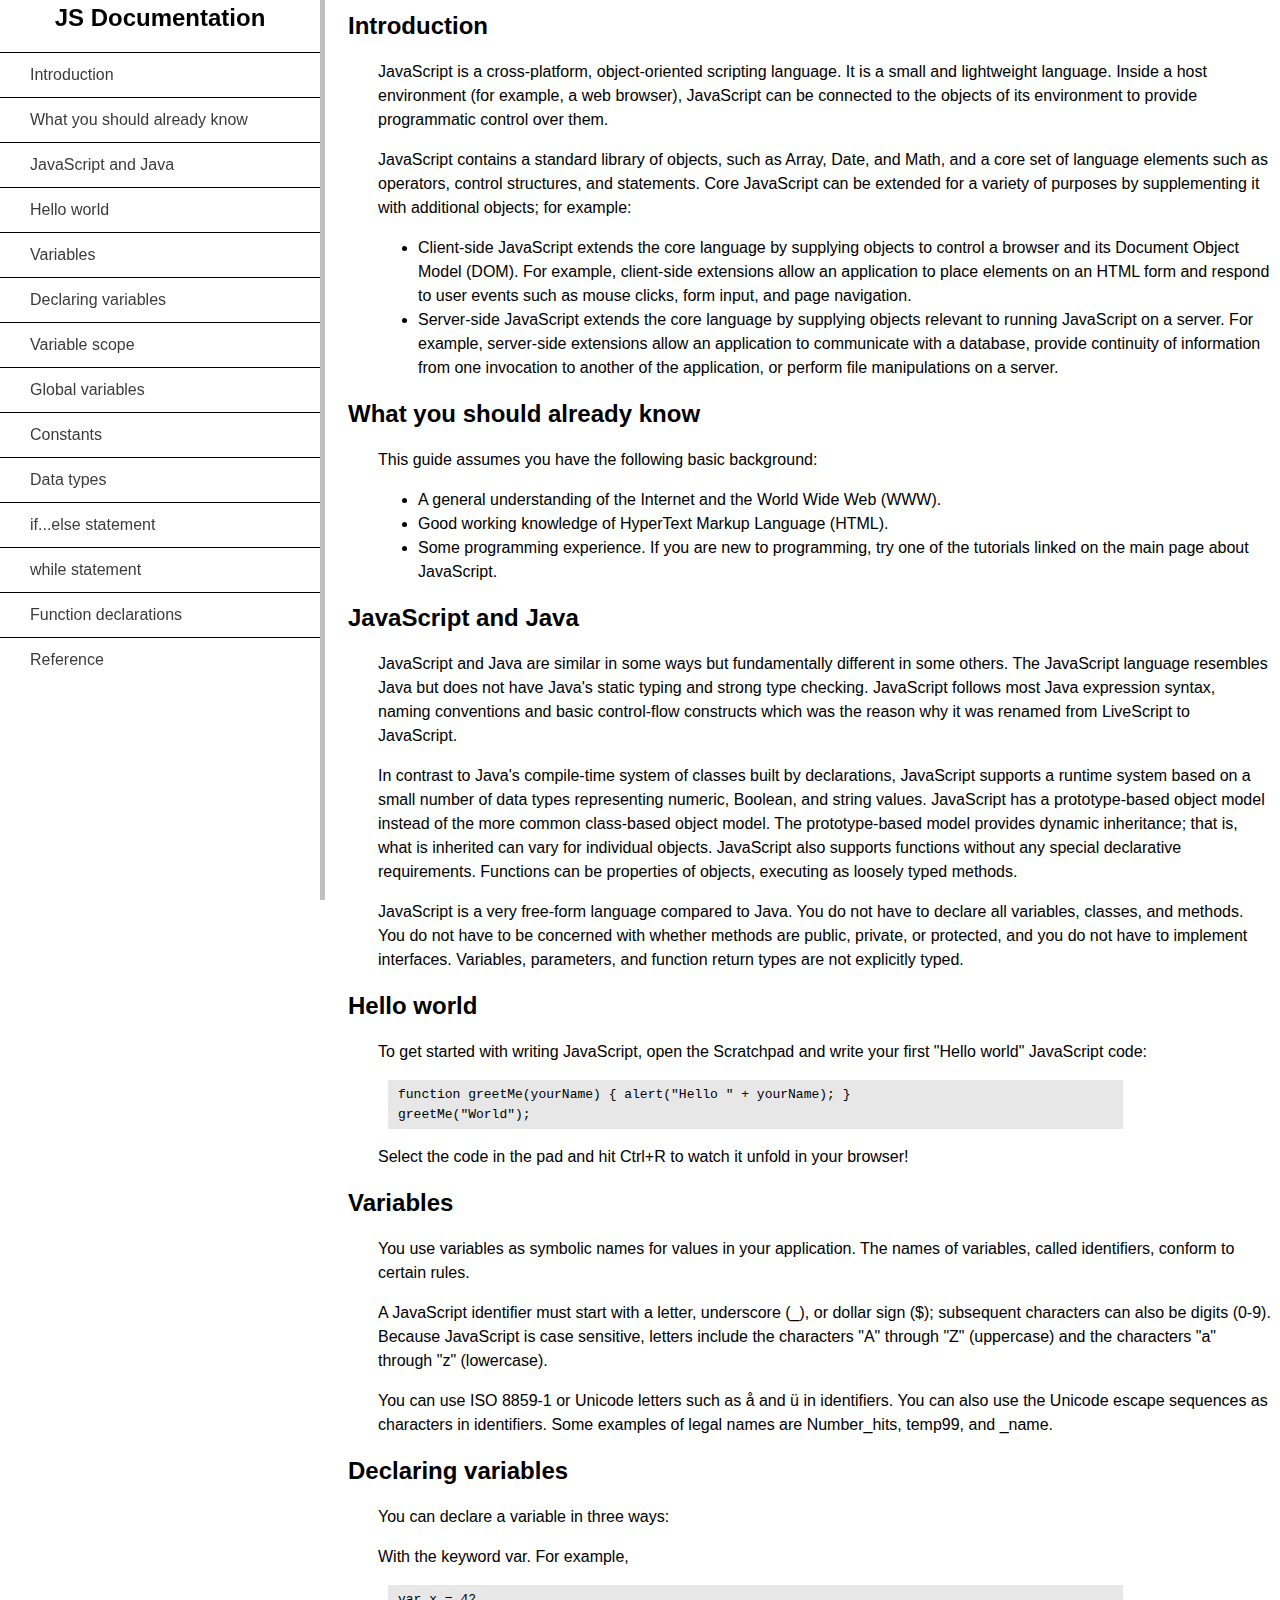
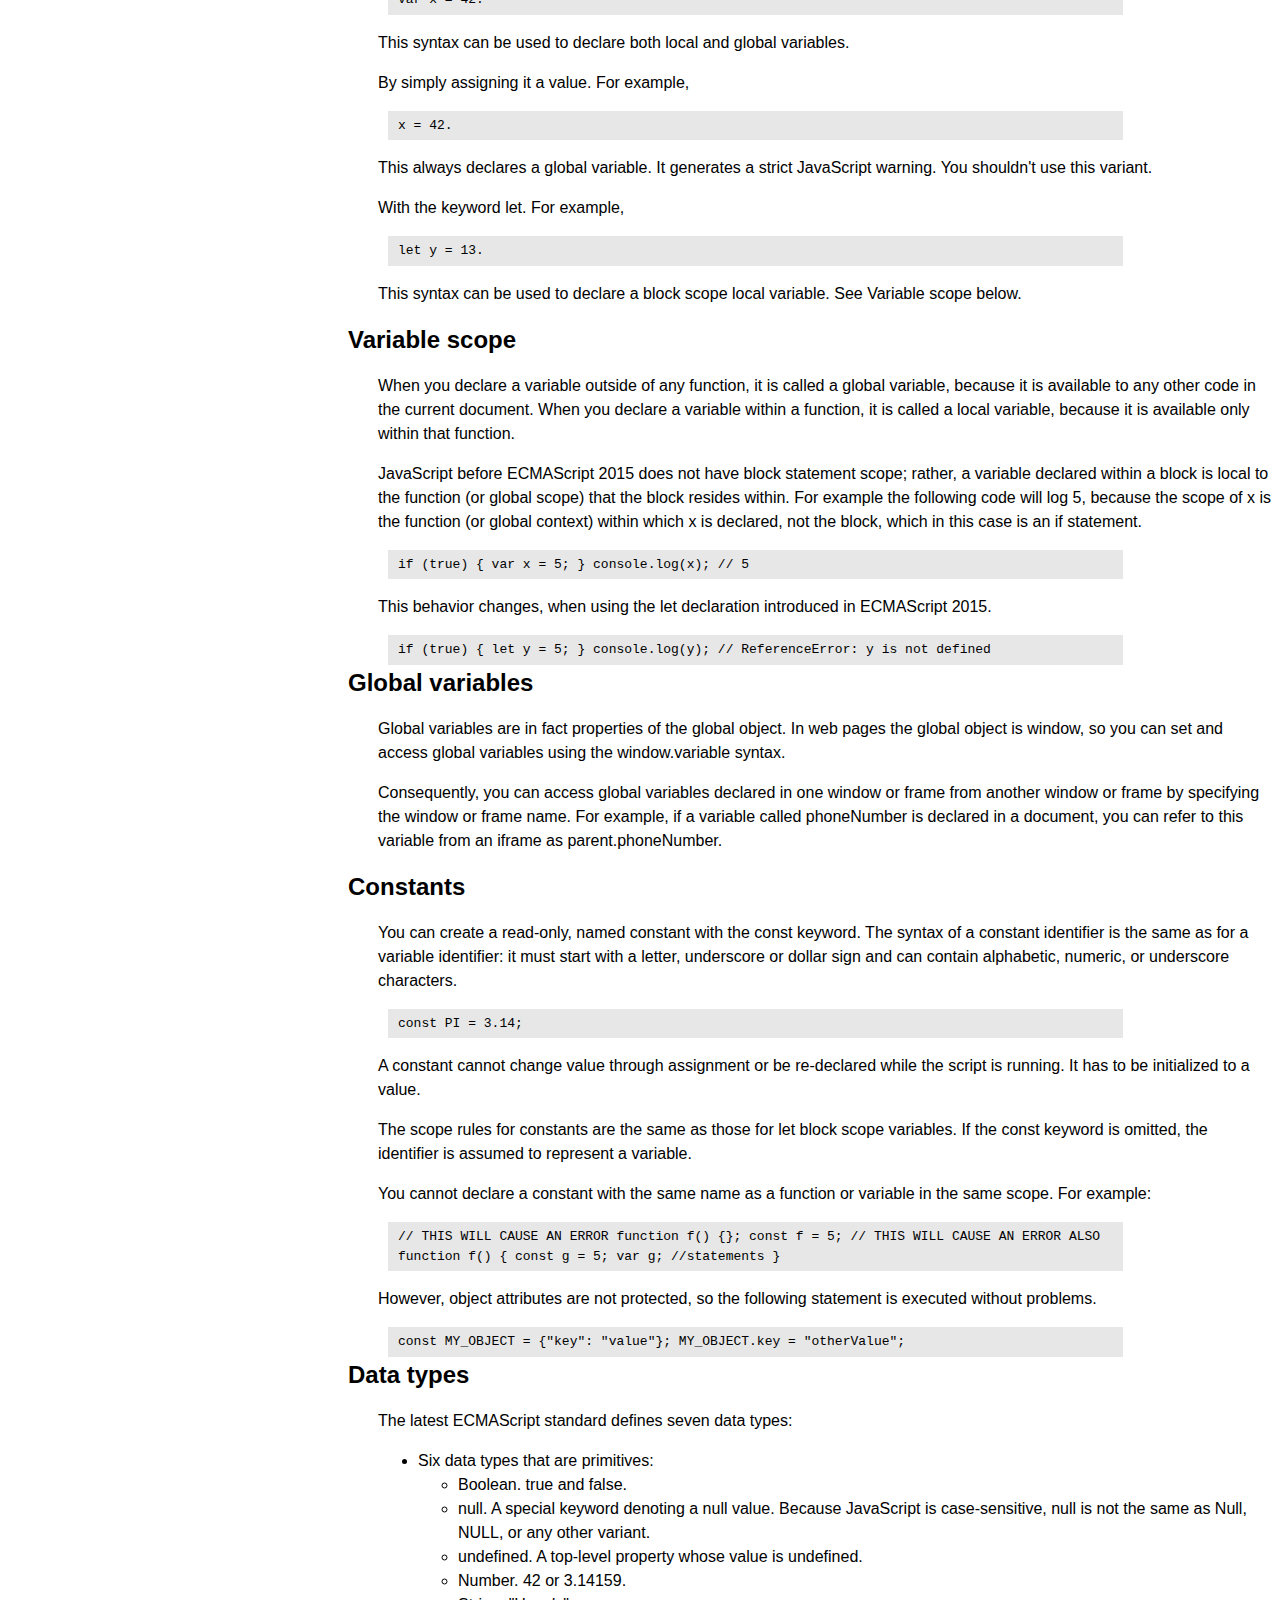
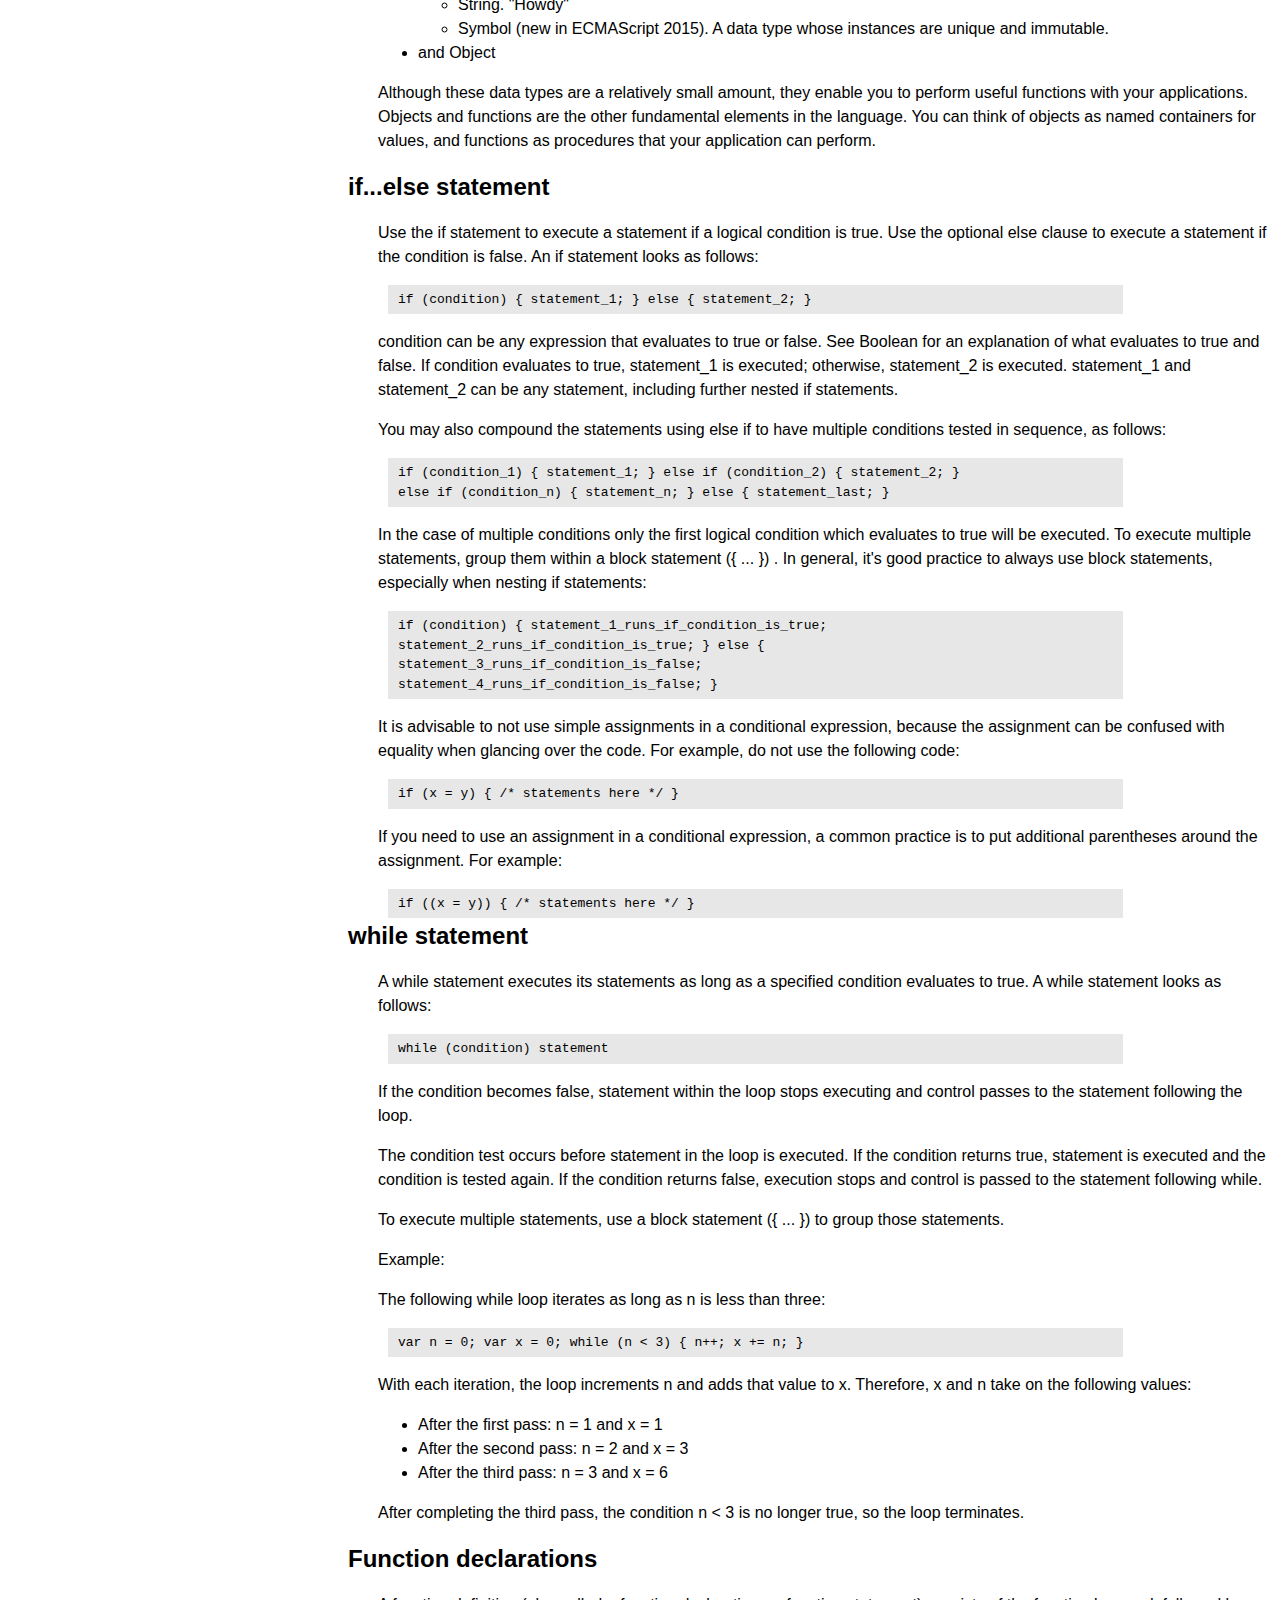
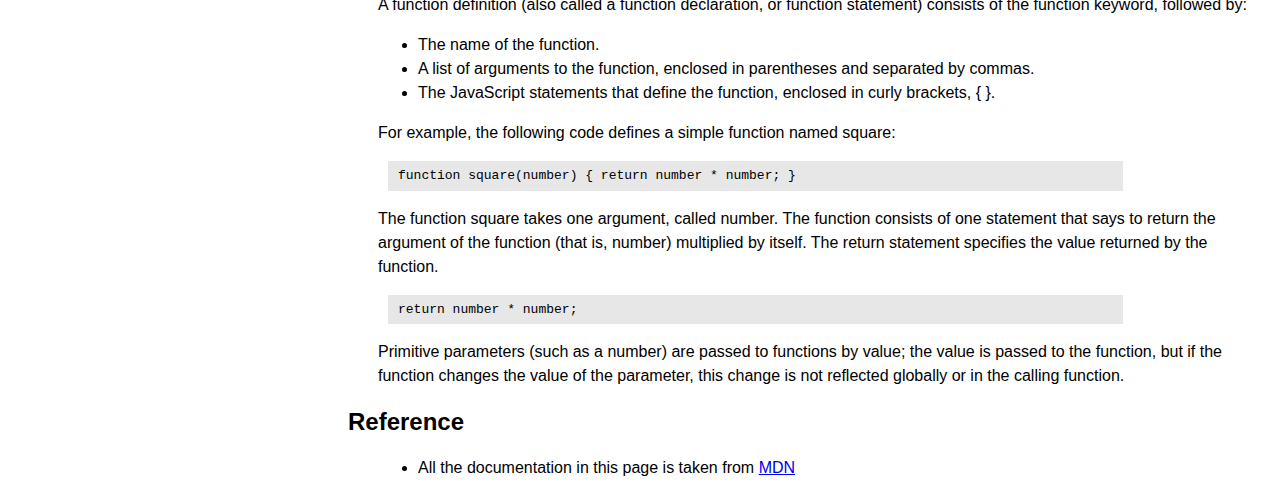
<file: index.html>
<!DOCTYPE html>
<html>
    <head>
        <link rel="stylesheet" href="style.css">
        <title>JS Documentation</title>
    </head>
    <body>
        <nav id="navbar">
            <header class="nav-header">JS Documentation</header>
            <ul>
                <li><a class="nav-link" href="#Introduction">Introduction</a></li>
                <li><a class="nav-link" href="#What_you_should_already_know">What you should already know</a></li>
                <li><a class="nav-link" href="#JavaScript_and_Java">JavaScript and Java</a></li>
                <li><a class="nav-link" href="#Hello_world">Hello world</a></li>
                <li><a class="nav-link" href="#Variables">Variables</a></li>
                <li><a class="nav-link" href="#Declaring_variables">Declaring variables</a></li>
                <li><a class="nav-link" href="#Variable_scope">Variable scope</a></li>
                <li><a class="nav-link" href="#Global_variables">Global variables</a></li>
                <li><a class="nav-link" href="#Constants">Constants</a></li>
                <li><a class="nav-link" href="#Data_types">Data types</a></li>
                <li><a class="nav-link" href="#if...else_statement">if...else statement</a></li>
                <li><a class="nav-link" href="#while_statement">while statement</a></li>
                <li><a class="nav-link" href="#Function_declarations">Function declarations</a></li>
                <li><a class="nav-link" href="#Reference">Reference</a></li>
            </ul>
        </nav>
        <main id="main-doc">
            <section id="Introduction" class="main-section">
                <header>Introduction</header>
                <article>
                    <p>JavaScript is a cross-platform, object-oriented scripting language. It is a small and lightweight language. Inside a host environment (for example, a web browser), JavaScript can be connected to the objects of its environment to provide programmatic control over them.</p>
                    <p>JavaScript contains a standard library of objects, such as Array, Date, and Math, and a core set of language elements such as operators, control structures, and statements. Core JavaScript can be extended for a variety of purposes by supplementing it with additional objects; for example:</p>
                    <ul>
                        <li>Client-side JavaScript extends the core language by supplying objects to control a browser and its Document Object Model (DOM). For example, client-side extensions allow an application to place elements on an HTML form and respond to user events such as mouse clicks, form input, and page navigation.</li>
                        <li>Server-side JavaScript extends the core language by supplying objects relevant to running JavaScript on a server. For example, server-side extensions allow an application to communicate with a database, provide continuity of information from one invocation to another of the application, or perform file manipulations on a server.</li>
                    </ul>
                </article>
            </section>
            <section id="What_you_should_already_know" class="main-section">
                <header>What you should already know</header>
                <article>
                    <p>This guide assumes you have the following basic background:</p>
                    <ul>
                        <li>A general understanding of the Internet and the World Wide Web (WWW).</li>
                        <li>Good working knowledge of HyperText Markup Language (HTML).</li>
                        <li>Some programming experience. If you are new to programming, try one of the tutorials linked on the main page about JavaScript.</li>
                    </ul>
                </article>
            </section>
            <section id="JavaScript_and_Java" class="main-section">
                <header>JavaScript and Java</header>
                <article>
                    <p>JavaScript and Java are similar in some ways but fundamentally different in some others. The JavaScript language resembles Java but does not have Java's static typing and strong type checking. JavaScript follows most Java expression syntax, naming conventions and basic control-flow constructs which was the reason why it was renamed from LiveScript to JavaScript.</p>
                    <p>In contrast to Java's compile-time system of classes built by declarations, JavaScript supports a runtime system based on a small number of data types representing numeric, Boolean, and string values. JavaScript has a prototype-based object model instead of the more common class-based object model. The prototype-based model provides dynamic inheritance; that is, what is inherited can vary for individual objects. JavaScript also supports functions without any special declarative requirements. Functions can be properties of objects, executing as loosely typed methods.</p>
                    <p>JavaScript is a very free-form language compared to Java. You do not have to declare all variables, classes, and methods. You do not have to be concerned with whether methods are public, private, or protected, and you do not have to implement interfaces. Variables, parameters, and function return types are not explicitly typed.</p>
                </article>
            </section>
            <section id="Hello_world" class="main-section">
                <header>Hello world</header>
                <article>
                    <p>To get started with writing JavaScript, open the Scratchpad and write your first "Hello world" JavaScript code:</p>
                    <code>
                        function greetMe(yourName) { alert("Hello " + yourName); }<br>
                        greetMe("World");
                    </code>
                    <p>Select the code in the pad and hit Ctrl+R to watch it unfold in your browser!</p>                        
                </article>
            </section>
            <section id="Variables" class="main-section">
                <header>Variables</header>
                <article>
                    <p>You use variables as symbolic names for values in your application. The names of variables, called identifiers, conform to certain rules.</p>
                    <p>A JavaScript identifier must start with a letter, underscore (_), or dollar sign ($); subsequent characters can also be digits (0-9). Because JavaScript is case sensitive, letters include the characters "A" through "Z" (uppercase) and the characters "a" through "z" (lowercase).</p>
                    <p>You can use ISO 8859-1 or Unicode letters such as å and ü in identifiers. You can also use the Unicode escape sequences as characters in identifiers. Some examples of legal names are Number_hits, temp99, and _name.</p>
                </article>
            </section>
            <section id="Declaring_variables" class="main-section">
                <header>Declaring variables</header>
                <article>
                    <p>You can declare a variable in three ways:</p>
                    <p>With the keyword var. For example,</p>
                    <code>var x = 42.</code>
                    <p>This syntax can be used to declare both local and global variables.</p>
                    <p>By simply assigning it a value. For example,</p>
                    <code>x = 42.</code>
                    <p>This always declares a global variable. It generates a strict JavaScript warning. You shouldn't use this variant.</p>
                    <P>With the keyword let. For example,</P>
                    <code>let y = 13.</code>
                    <p>This syntax can be used to declare a block scope local variable. See Variable scope below.</p>
                </article>
            </section>
            </section>
            <section id="Variable_scope" class="main-section">
                <header>Variable scope</header>
                <article>
                    <p>When you declare a variable outside of any function, it is called a global variable, because it is available to any other code in the current document. When you declare a variable within a function, it is called a local variable, because it is available only within that function.</p>
                    <p>JavaScript before ECMAScript 2015 does not have block statement scope; rather, a variable declared within a block is local to the function (or global scope) that the block resides within. For example the following code will log 5, because the scope of x is the function (or global context) within which x is declared, not the block, which in this case is an if statement.</p>
                    <code>if (true) { var x = 5; } console.log(x); // 5</code>
                    <p>This behavior changes, when using the let declaration introduced in ECMAScript 2015.</p>
                    <code>if (true) { let y = 5; } console.log(y); // ReferenceError: y is not defined</code>
                </article>
            </section>
            <section id="Global_variables" class="main-section">
                <header>Global variables</header>
                <article>
                    <p>Global variables are in fact properties of the global object. In web pages the global object is window, so you can set and access global variables using the window.variable syntax.</p>
                    <p>Consequently, you can access global variables declared in one window or frame from another window or frame by specifying the window or frame name. For example, if a variable called phoneNumber is declared in a document, you can refer to this variable from an iframe as parent.phoneNumber.</p>
                </article>
            </section>
            <section id="Constants" class="main-section">
                <header>Constants</header>
                <article>
                    <p>You can create a read-only, named constant with the const keyword. The syntax of a constant identifier is the same as for a variable identifier: it must start with a letter, underscore or dollar sign and can contain alphabetic, numeric, or underscore characters.</p>
                    <code>const PI = 3.14;</code>
                    <p>A constant cannot change value through assignment or be re-declared while the script is running. It has to be initialized to a value.</p>
                    <p>The scope rules for constants are the same as those for let block scope variables. If the const keyword is omitted, the identifier is assumed to represent a variable.</p>
                    <p>You cannot declare a constant with the same name as a function or variable in the same scope. For example:</p>
                    <code>// THIS WILL CAUSE AN ERROR function f() {}; const f = 5; // THIS WILL CAUSE AN ERROR ALSO function f() { const g = 5; var g; //statements }</code>
                    <p>However, object attributes are not protected, so the following statement is executed without problems.</p>
                    <code>const MY_OBJECT = {"key": "value"}; MY_OBJECT.key = "otherValue";</code>
                </article>
            </section>
            <section id="Data_types" class="main-section">
                <header>Data types</header>
                <article>
                    <p>The latest ECMAScript standard defines seven data types:</p>
                    <ul>
                        <li>Six data types that are primitives:
                            <ul>
                                <li>Boolean. true and false.</li>
                                <li>null. A special keyword denoting a null value. Because JavaScript is case-sensitive, null is not the same as Null, NULL, or any other variant.</li>
                                <li>undefined. A top-level property whose value is undefined.</li>
                                <li>Number. 42 or 3.14159.</li>
                                <li>String. "Howdy"</li>
                                <li>Symbol (new in ECMAScript 2015). A data type whose instances are unique and immutable.</li>
                            </ul>
                        </li>
                        <li>and Object</li>
                    </ul>
                    <p>Although these data types are a relatively small amount, they enable you to perform useful functions with your applications. Objects and functions are the other fundamental elements in the language. You can think of objects as named containers for values, and functions as procedures that your application can perform.</p>
                </article>
            </section>
            <section id="if...else_statement" class="main-section">
                <header>if...else statement</header>
                <article>
                    <p>Use the if statement to execute a statement if a logical condition is true. Use the optional else clause to execute a statement if the condition is false. An if statement looks as follows:</p>
                    <code>if (condition) { statement_1; } else { statement_2; }</code>
                    <p>condition can be any expression that evaluates to true or false. See Boolean for an explanation of what evaluates to true and false. If condition evaluates to true, statement_1 is executed; otherwise, statement_2 is executed. statement_1 and statement_2 can be any statement, including further nested if statements.</p>
                    <p>You may also compound the statements using else if to have multiple conditions tested in sequence, as follows:</p>
                    <code>
                        if (condition_1) { statement_1; } else if (condition_2) { statement_2; }<br>
                        else if (condition_n) { statement_n; } else { statement_last; }
                    </code>
                    <p>In the case of multiple conditions only the first logical condition which evaluates to true will be executed. To execute multiple statements, group them within a block statement ({ ... }) . In general, it's good practice to always use block statements, especially when nesting if statements:</p>
                    <code>
                        if (condition) { statement_1_runs_if_condition_is_true;<br>
                        statement_2_runs_if_condition_is_true; } else {<br>
                        statement_3_runs_if_condition_is_false;<br>
                        statement_4_runs_if_condition_is_false; }    
                    </code>
                    <p>It is advisable to not use simple assignments in a conditional expression, because the assignment can be confused with equality when glancing over the code. For example, do not use the following code:</p>
                    <code>if (x = y) { /* statements here */ }</code>
                    <p>If you need to use an assignment in a conditional expression, a common practice is to put additional parentheses around the assignment. For example:</p>
                    <code>if ((x = y)) { /* statements here */ }</code>
                </article>
            </section>
            <section id="while_statement" class="main-section">
                <header>while statement</header>
                <article>
                    <p>A while statement executes its statements as long as a specified condition evaluates to true. A while statement looks as follows:</p>
                    <code>while (condition) statement</code>
                    <p>If the condition becomes false, statement within the loop stops executing and control passes to the statement following the loop.</p>
                    <p>The condition test occurs before statement in the loop is executed. If the condition returns true, statement is executed and the condition is tested again. If the condition returns false, execution stops and control is passed to the statement following while.</p>
                    <p>To execute multiple statements, use a block statement ({ ... }) to group those statements.</p>
                    <p>Example:</p>
                    <p>The following while loop iterates as long as n is less than three:</p>
                    <code>var n = 0; var x = 0; while (n < 3) { n++; x += n; }</code>
                    <p>With each iteration, the loop increments n and adds that value to x. Therefore, x and n take on the following values:</p>
                    <ul>
                        <li>After the first pass: n = 1 and x = 1</li>
                        <li>After the second pass: n = 2 and x = 3</li>
                        <li>After the third pass: n = 3 and x = 6</li>
                    </ul>
                    <p>After completing the third pass, the condition n < 3 is no longer true, so the loop terminates.</p>
                </article>
            </section>
            <section id="Function_declarations" class="main-section">
                <header>Function declarations</header>
                <article>
                    <p>A function definition (also called a function declaration, or function statement) consists of the function keyword, followed by:</p>
                    <ul>
                        <li>The name of the function.</li>
                        <li>A list of arguments to the function, enclosed in parentheses and separated by commas.</li>
                        <li>The JavaScript statements that define the function, enclosed in curly brackets, { }.</li>
                    </ul>
                    <p>For example, the following code defines a simple function named square:</p>
                    <code>function square(number) { return number * number; }</code>
                    <p>The function square takes one argument, called number. The function consists of one statement that says to return the argument of the function (that is, number) multiplied by itself. The return statement specifies the value returned by the function.</p>
                    <code>return number * number;</code>
                    <p>Primitive parameters (such as a number) are passed to functions by value; the value is passed to the function, but if the function changes the value of the parameter, this change is not reflected globally or in the calling function.</p>
                </article>
            </section>
            <section id="Reference" class="main-section">
                <header>Reference</header>
                <article>
                    <ul>
                        <li>All the documentation in this page is taken from <a href="https://developer.mozilla.org/en-US/docs/Web/JavaScript/Guide">MDN</a></li>
                    </ul>
                </article>
            </section>
        </main>
    </body>
</html>
</file>
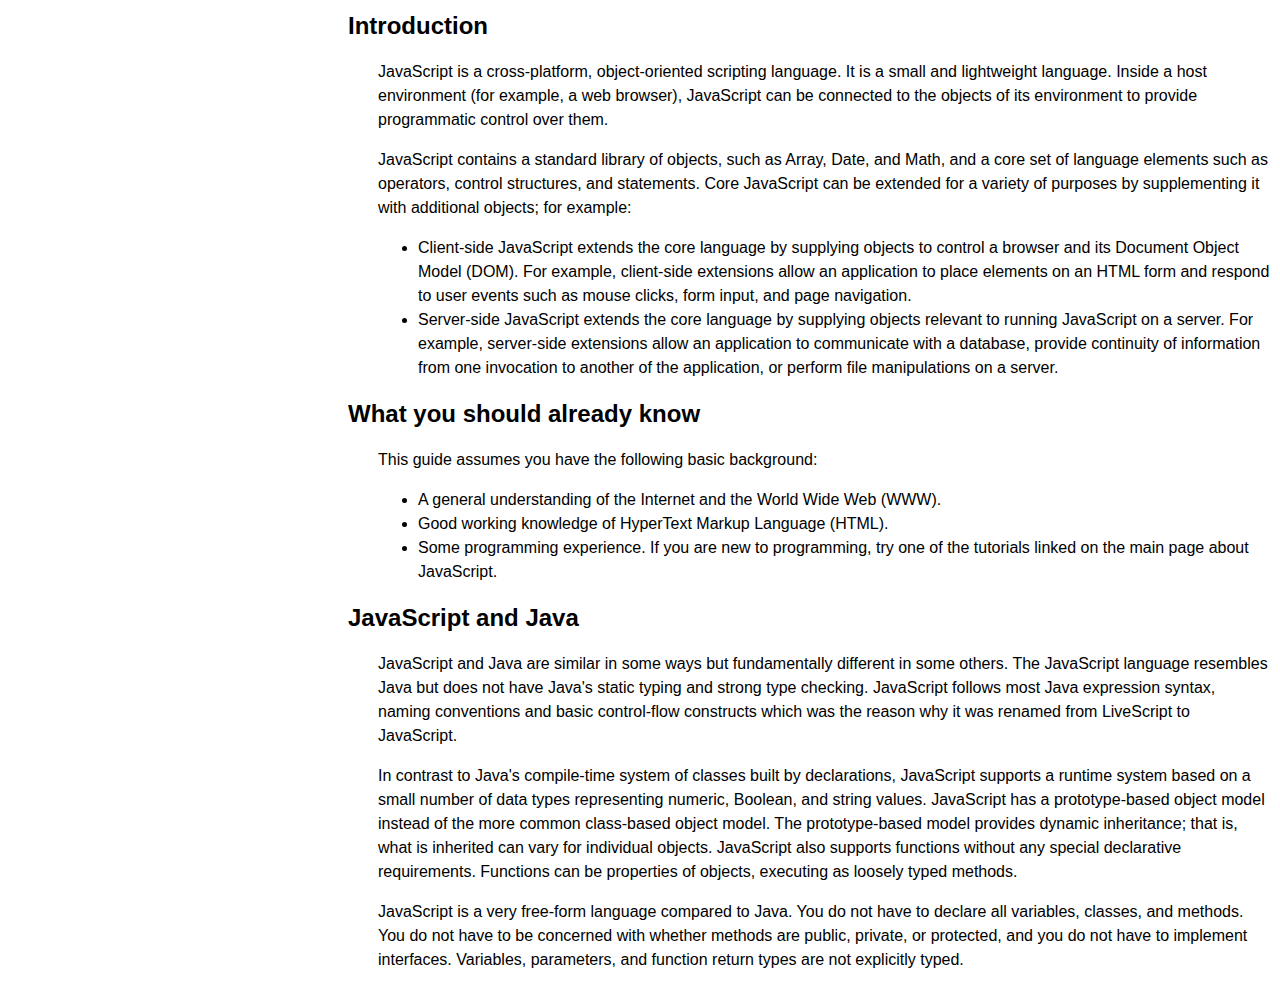
<file: main.html>
<!DOCTYPE html>
<html>
    <head>
        <link rel="stylesheet" href="style.css">
    </head>
    <body>
        <main id="main-doc">
            <section id="Introduction" class="main-section">
                <header>Introduction</header>
                <article>
                    <p>JavaScript is a cross-platform, object-oriented scripting language. It is a small and lightweight language. Inside a host environment (for example, a web browser), JavaScript can be connected to the objects of its environment to provide programmatic control over them.</p>
                    <p>JavaScript contains a standard library of objects, such as Array, Date, and Math, and a core set of language elements such as operators, control structures, and statements. Core JavaScript can be extended for a variety of purposes by supplementing it with additional objects; for example:</p>
                    <ul>
                        <li>Client-side JavaScript extends the core language by supplying objects to control a browser and its Document Object Model (DOM). For example, client-side extensions allow an application to place elements on an HTML form and respond to user events such as mouse clicks, form input, and page navigation.</li>
                        <li>Server-side JavaScript extends the core language by supplying objects relevant to running JavaScript on a server. For example, server-side extensions allow an application to communicate with a database, provide continuity of information from one invocation to another of the application, or perform file manipulations on a server.</li>
                    </ul>
                </article>
            </section>
            <section id="What-you-should-already-know" class="main-section">
                <header>What you should already know</header>
                <article>
                    <p>This guide assumes you have the following basic background:</p>
                    <ul>
                        <li>A general understanding of the Internet and the World Wide Web (WWW).</li>
                        <li>Good working knowledge of HyperText Markup Language (HTML).</li>
                        <li>Some programming experience. If you are new to programming, try one of the tutorials linked on the main page about JavaScript.</li>
                    </ul>
                </article>
            </section>
            <section id="JavaScript-and-Java" class="main-section">
                <header>JavaScript and Java</header>
                <article>
                    <p>JavaScript and Java are similar in some ways but fundamentally different in some others. The JavaScript language resembles Java but does not have Java's static typing and strong type checking. JavaScript follows most Java expression syntax, naming conventions and basic control-flow constructs which was the reason why it was renamed from LiveScript to JavaScript.</p>
                    <p>In contrast to Java's compile-time system of classes built by declarations, JavaScript supports a runtime system based on a small number of data types representing numeric, Boolean, and string values. JavaScript has a prototype-based object model instead of the more common class-based object model. The prototype-based model provides dynamic inheritance; that is, what is inherited can vary for individual objects. JavaScript also supports functions without any special declarative requirements. Functions can be properties of objects, executing as loosely typed methods.</p>
                    <p>JavaScript is a very free-form language compared to Java. You do not have to declare all variables, classes, and methods. You do not have to be concerned with whether methods are public, private, or protected, and you do not have to implement interfaces. Variables, parameters, and function return types are not explicitly typed.</p>
                </article>
            </section>
        </main>
    </body>
</html>
</file>
<file: style.css>
body {
    background: white;
    font-family: sans-serif;
    line-height: 1.5;
}
header {
    font-size: x-large;
    text-align: center;
    font-weight: bold;
}
#navbar {
    position: fixed;
    top: 0;
    left: 0;
    border-right: 5px solid silver;
    width: 25vw;
    min-width: 200px;
    height: 100%;
}
#main-doc {
    padding-left: 20px;
    margin-left: clamp(220px, 25vw, 25vw);
}
#main-doc article {
    padding-left: 30px;
}
#main-doc header {
    text-align: left;
}
#navbar li {
    position: relative;
    list-style: none;
    border-top: 1px solid black;
    width: 100%;
}
#navbar ul {
    padding: 0;
    height: 88%;
    overflow-y: auto;
    overflow-x: hidden;
    
}
.nav-link {
    display: block;
    text-decoration: none;
    color: rgb(59, 59, 59);
    padding: 10px 30px;
}
#navbar li :hover, #navbar li :focus {
    background: rgb(218, 218, 218);
}
code {
    display: block;
    background-color: rgb(231, 231, 231);
    margin-left: 10px;
    padding: 5px 10px 5px 10px;
    width: 80%;
}
@media screen and (max-width: 800px) {
    #navbar {
        position: static;
        width: 100%;
        height: 250px;
        border-right: none;
        border-bottom: 5px solid silver;
        padding-bottom: 23px;
    }
    #main-doc {
        padding-left: 20px;
        margin-left: 0px;
    }
}
</file>
